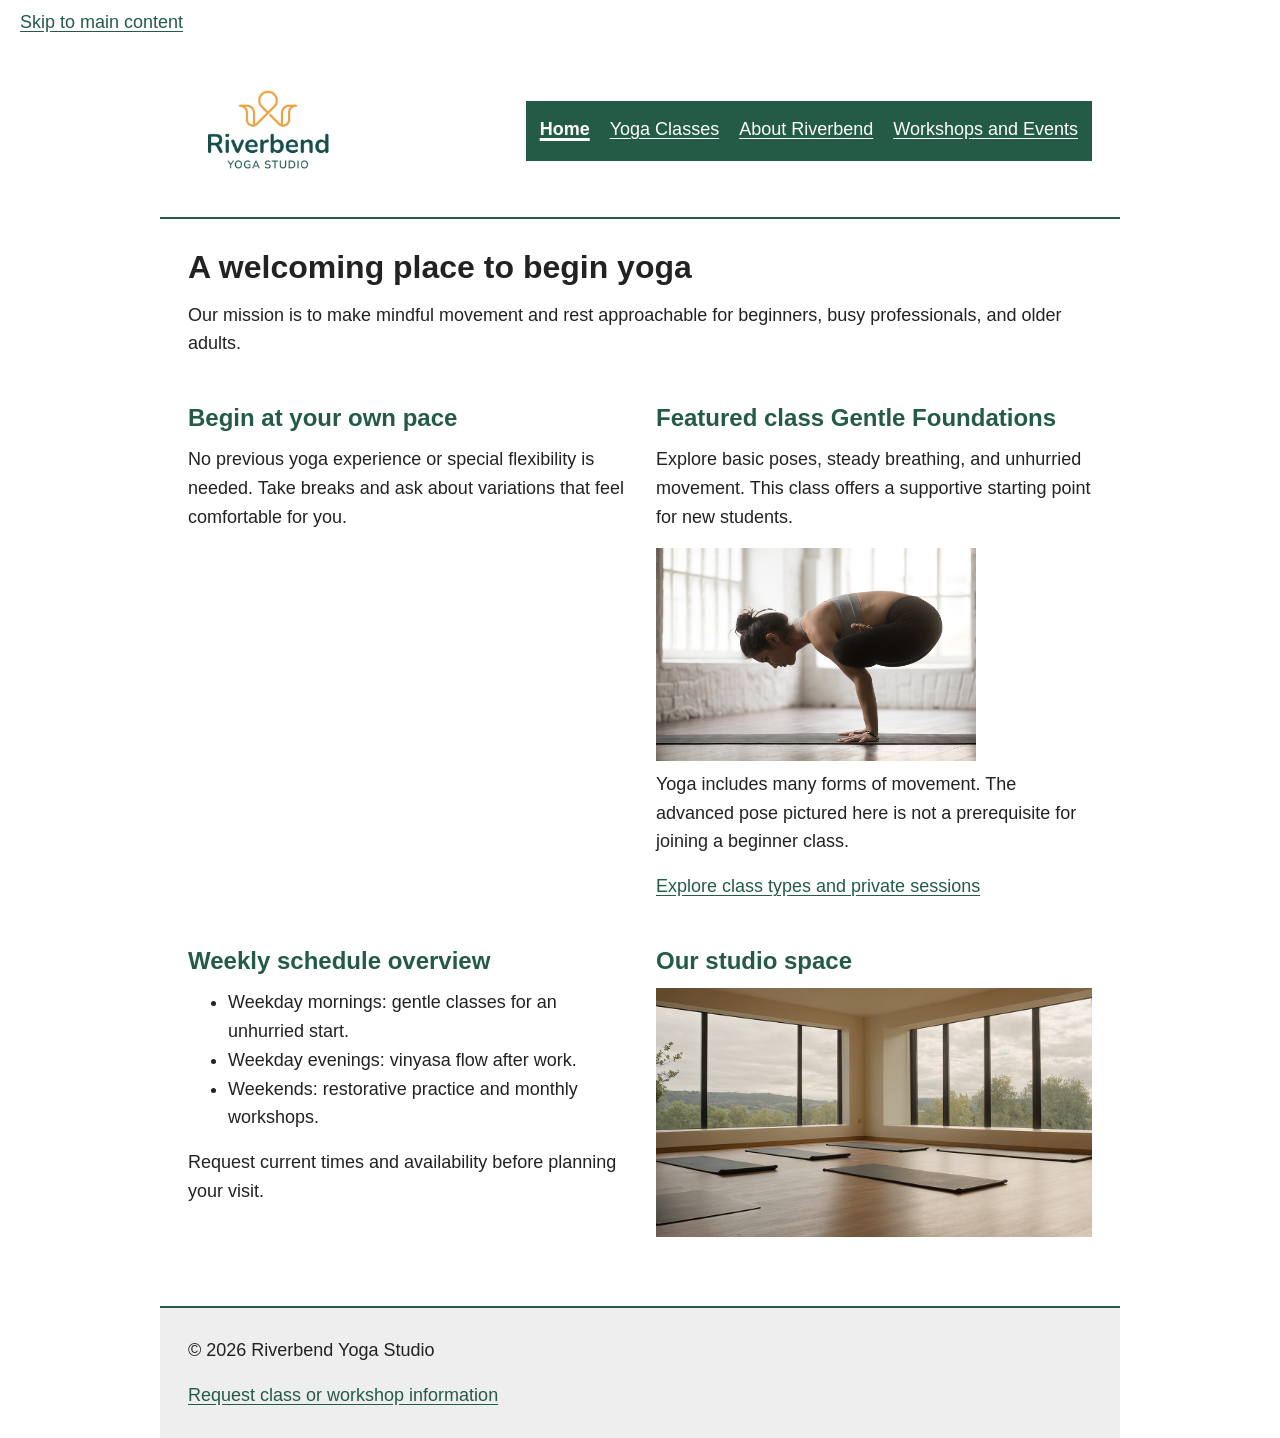
<file: index.html>
<!DOCTYPE html>
<html lang="en">
<head>
  <meta charset="UTF-8">
  <meta name="viewport" content="width=device-width, initial-scale=1.0">
  <title>Home | Riverbend Yoga Studio</title>
  <link rel="stylesheet" href="styles.css">
  <script src="script.js" defer></script>
</head>
<body>
  <a href="#main-content">Skip to main content</a>
  <header>
    <a href="index.html">
      <img src="Yoga_assets_extracted/Yoga_c/yoga-logo_c.png"
           alt="Riverbend Yoga Studio home" width="220">
    </a>
    <nav aria-label="Main navigation">
      <ul>
        <li><a href="index.html" aria-current="page">Home</a></li>
        <li><a href="services.html">Yoga Classes</a></li>
        <li><a href="about.html">About Riverbend</a></li>
        <li><a href="events.html">Workshops and Events</a></li>
      </ul>
    </nav>
  </header>
  <main id="main-content" class="home-layout">
    <h1>A welcoming place to begin yoga</h1>
    <p>Our mission is to make mindful movement and rest approachable for
      beginners, busy professionals, and older adults.</p>
    <section aria-labelledby="begin-heading">
      <h2 id="begin-heading">Begin at your own pace</h2>
      <p>No previous yoga experience or special flexibility is needed.
        Take breaks and ask about variations that feel comfortable for you.</p>
    </section>
    <section aria-labelledby="featured-heading">
      <h2 id="featured-heading">Featured class Gentle Foundations</h2>
      <p>Explore basic poses, steady breathing, and unhurried movement.
        This class offers a supportive starting point for new students.</p>
      <picture>
        <source media="(min-width: 800px)"
                srcset="Yoga_assets_extracted/Yoga_c/yoga-feature-large_c.png">
        <img src="Yoga_assets_extracted/Yoga_c/yoga-feature-small_c.png"
             alt="Practitioner demonstrating an advanced crow balance"
             width="320">
      </picture>
      <p>Yoga includes many forms of movement. The advanced pose pictured
        here is not a prerequisite for joining a beginner class.</p>
      <p><a href="services.html">Explore class types and private sessions</a></p>
    </section>
    <section aria-labelledby="schedule-heading">
      <h2 id="schedule-heading">Weekly schedule overview</h2>
      <ul>
        <li>Weekday mornings: gentle classes for an unhurried start.</li>
        <li>Weekday evenings: vinyasa flow after work.</li>
        <li>Weekends: restorative practice and monthly workshops.</li>
      </ul>
      <p>Request current times and availability before planning your visit.</p>
    </section>
    <section aria-labelledby="studio-heading">
      <h2 id="studio-heading">Our studio space</h2>
      <img src="Yoga_assets_extracted/Yoga_c/yoga-studio_c.png"
           alt="Yoga mats beside large windows overlooking trees" width="480">
    </section>
  </main>
  <footer>
    <p>&copy; 2026 Riverbend Yoga Studio</p>
    <a href="events.html#interest-form">Request class or workshop information</a>
  </footer>
</body>
</html>
</file>
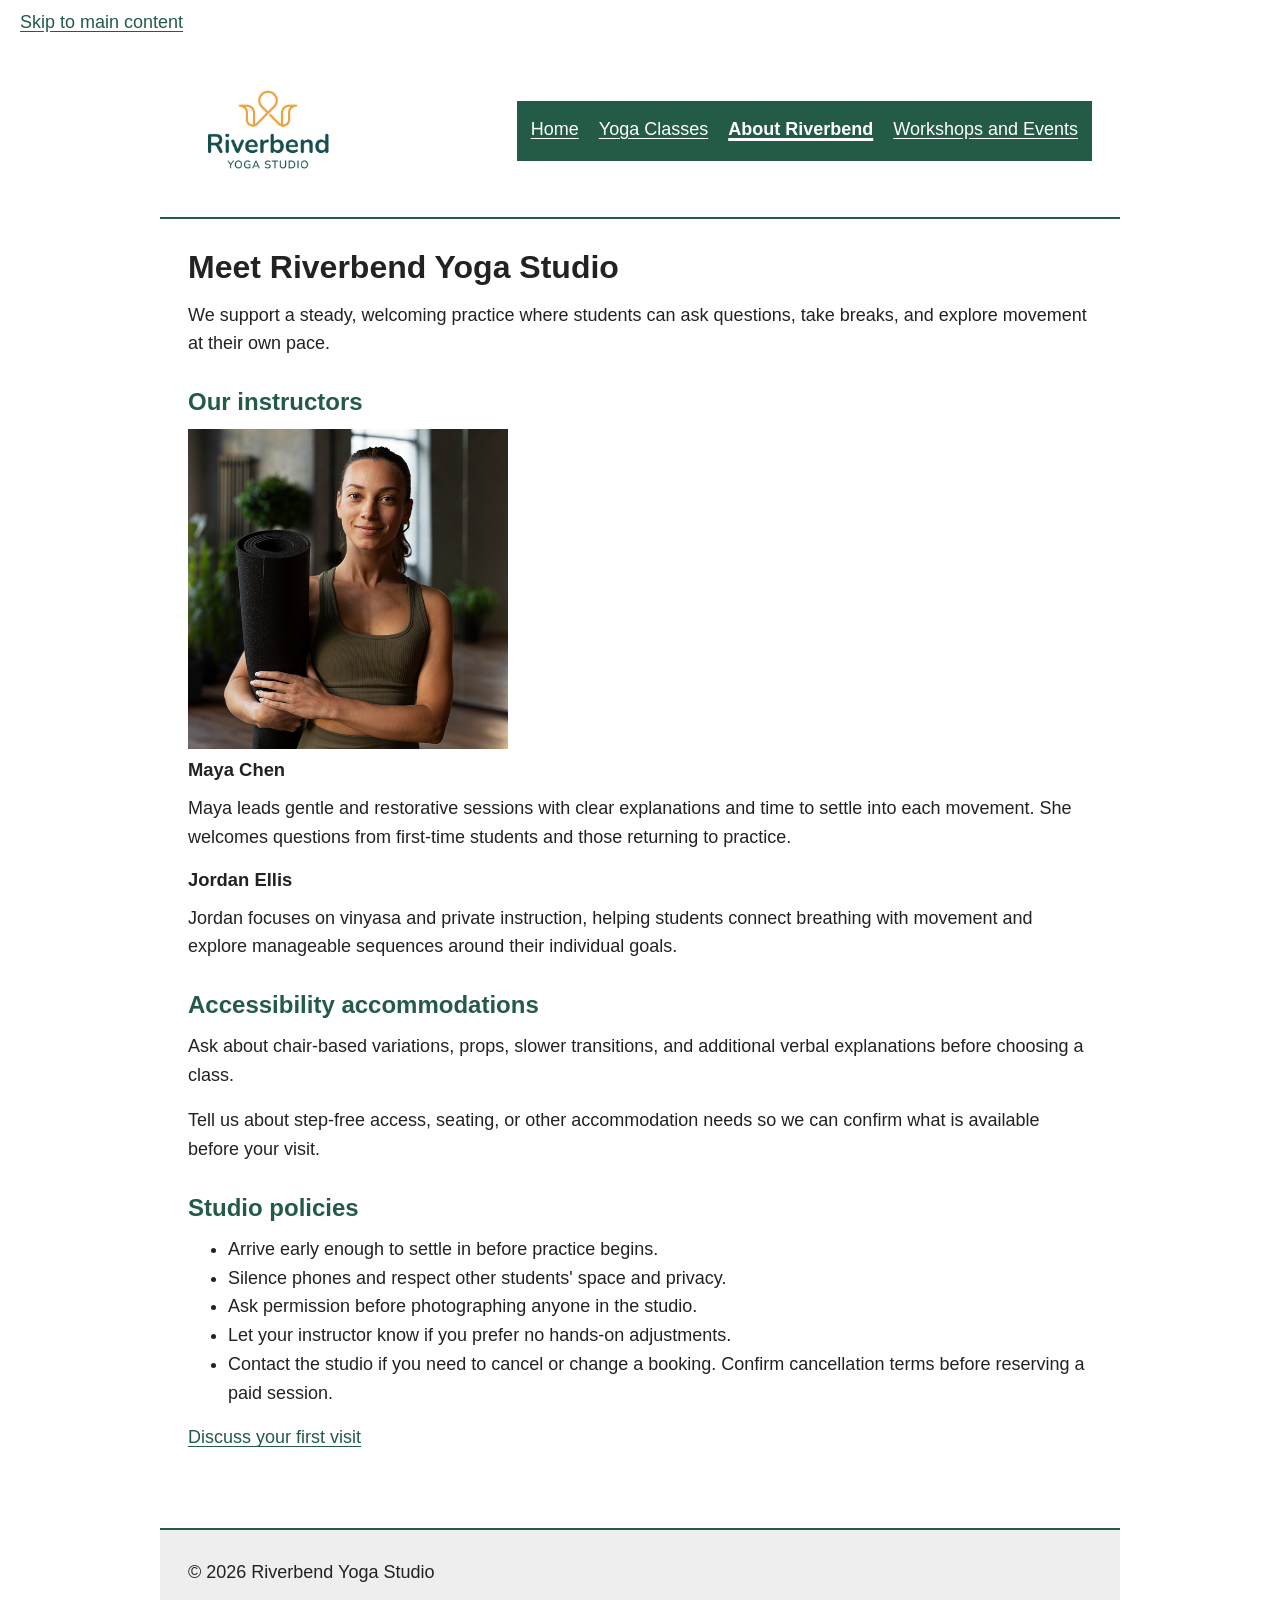
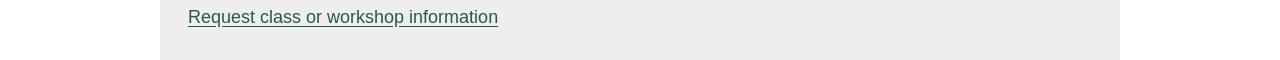
<file: about.html>
<!DOCTYPE html>
<html lang="en">
<head>
  <meta charset="UTF-8">
  <meta name="viewport" content="width=device-width, initial-scale=1.0">
  <title>About Riverbend | Riverbend Yoga Studio</title>
  <link rel="stylesheet" href="styles.css">
  <script src="script.js" defer></script>
</head>
<body>
  <a href="#main-content">Skip to main content</a>
  <header>
    <a href="index.html">
      <img src="Yoga_assets_extracted/Yoga_c/yoga-logo_c.png"
           alt="Riverbend Yoga Studio home" width="220">
    </a>
    <nav aria-label="Main navigation">
      <ul>
        <li><a href="index.html">Home</a></li>
        <li><a href="services.html">Yoga Classes</a></li>
        <li><a href="about.html" aria-current="page">About Riverbend</a></li>
        <li><a href="events.html">Workshops and Events</a></li>
      </ul>
    </nav>
  </header>
  <main id="main-content">
    <h1>Meet Riverbend Yoga Studio</h1>
    <p>We support a steady, welcoming practice where students can ask
      questions, take breaks, and explore movement at their own pace.</p>
    <section aria-labelledby="instructors-heading">
      <h2 id="instructors-heading">Our instructors</h2>
      <img src="Yoga_assets_extracted/Yoga_c/yoga-instructor_c.png"
           alt="Yoga instructor holding a rolled mat in the studio" width="320">
      <h3>Maya Chen</h3>
      <p>Maya leads gentle and restorative sessions with clear explanations
        and time to settle into each movement. She welcomes questions
        from first-time students and those returning to practice.</p>
      <h3>Jordan Ellis</h3>
      <p>Jordan focuses on vinyasa and private instruction, helping students
        connect breathing with movement and explore manageable sequences
        around their individual goals.</p>
    </section>
    <section aria-labelledby="access-heading">
      <h2 id="access-heading">Accessibility accommodations</h2>
      <p>Ask about chair-based variations, props, slower transitions,
        and additional verbal explanations before choosing a class.</p>
      <p>Tell us about step-free access, seating, or other accommodation
        needs so we can confirm what is available before your visit.</p>
    </section>
    <section aria-labelledby="policies-heading">
      <h2 id="policies-heading">Studio policies</h2>
      <ul>
        <li>Arrive early enough to settle in before practice begins.</li>
        <li>Silence phones and respect other students' space and privacy.</li>
        <li>Ask permission before photographing anyone in the studio.</li>
        <li>Let your instructor know if you prefer no hands-on adjustments.</li>
        <li>Contact the studio if you need to cancel or change a booking.
          Confirm cancellation terms before reserving a paid session.</li>
      </ul>
    </section>
    <p><a href="events.html#interest-form">Discuss your first visit</a></p>
  </main>
  <footer>
    <p>&copy; 2026 Riverbend Yoga Studio</p>
    <a href="events.html#interest-form">Request class or workshop information</a>
  </footer>
</body>
</html>
</file>
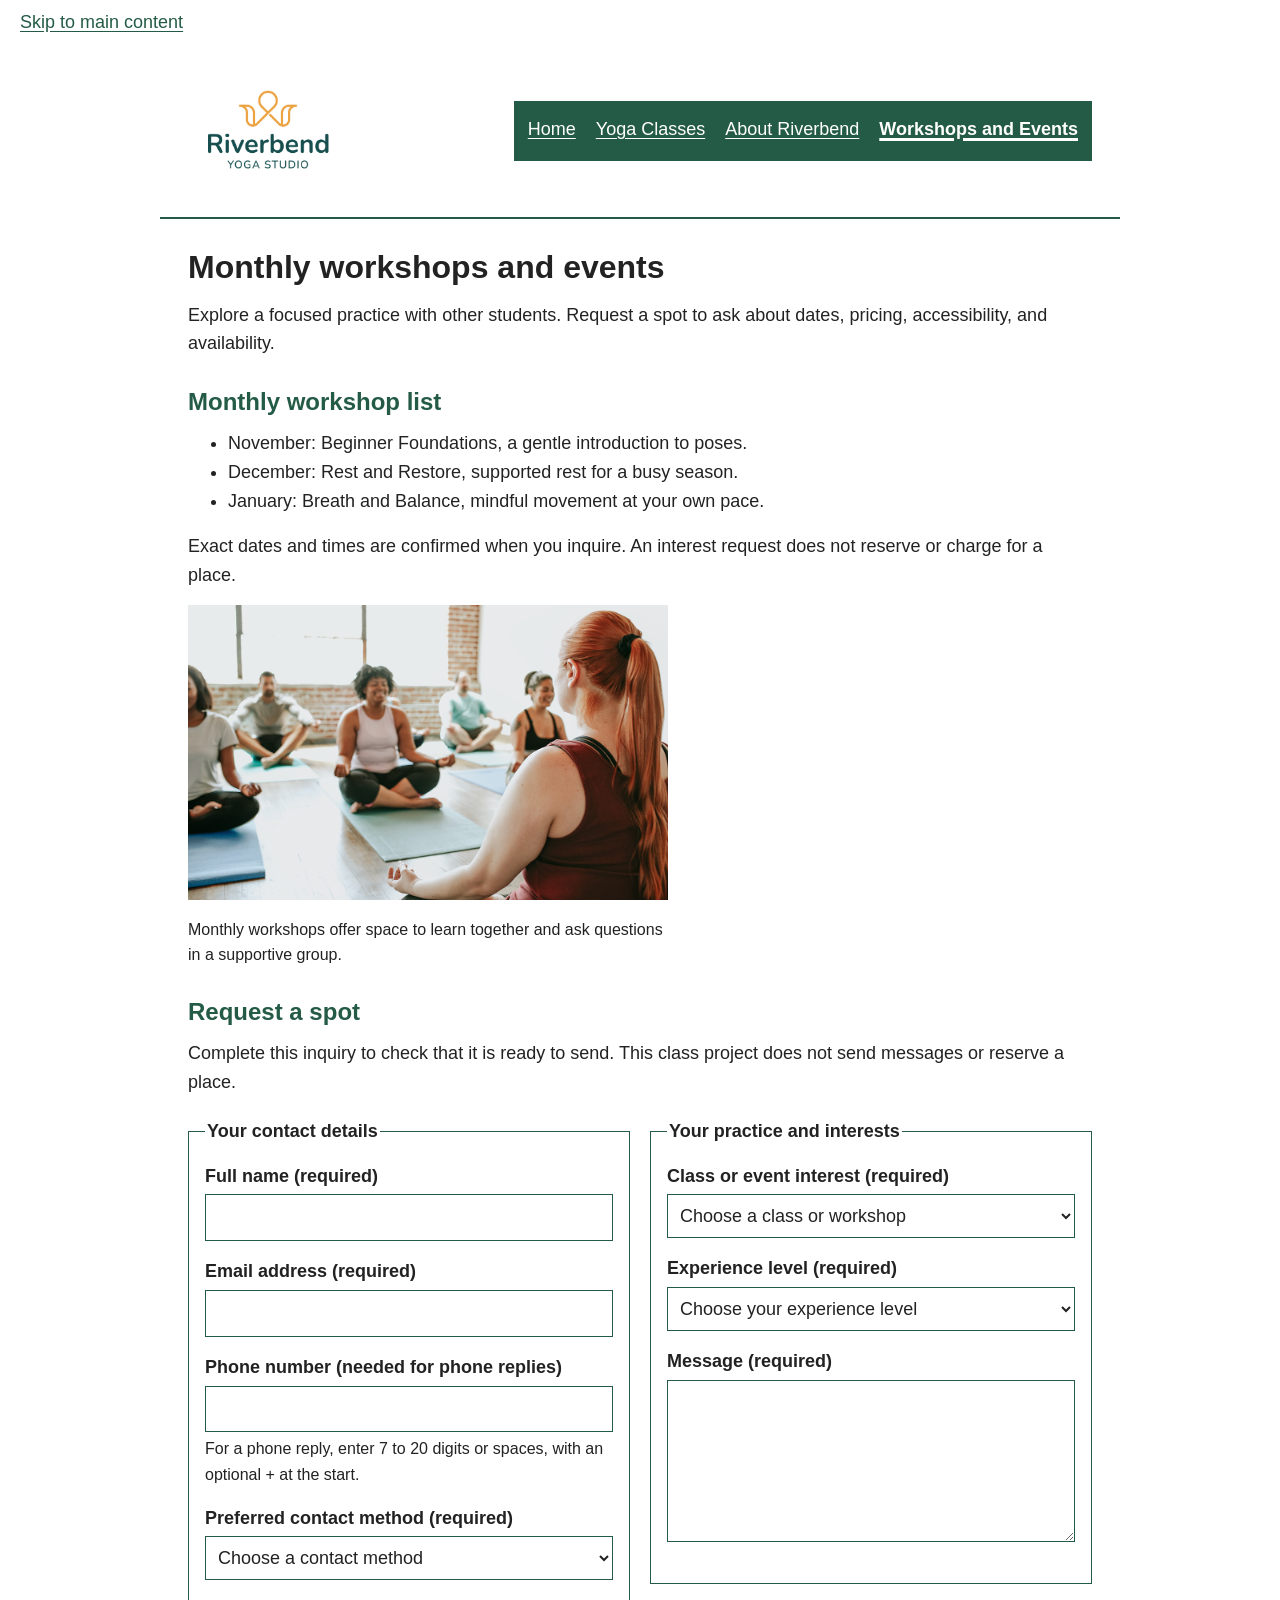
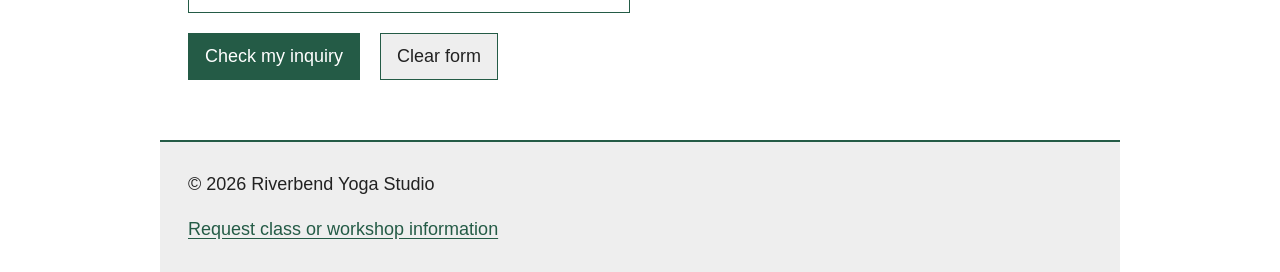
<file: events.html>
<!DOCTYPE html>
<html lang="en">
<head>
  <meta charset="UTF-8">
  <meta name="viewport" content="width=device-width, initial-scale=1.0">
  <title>Workshops and Events | Riverbend Yoga Studio</title>
  <link rel="stylesheet" href="styles.css">
  <script src="script.js" defer></script>
</head>
<body>
  <a href="#main-content">Skip to main content</a>
  <header>
    <a href="index.html">
      <img src="Yoga_assets_extracted/Yoga_c/yoga-logo_c.png"
           alt="Riverbend Yoga Studio home" width="220">
    </a>
    <nav aria-label="Main navigation">
      <ul>
        <li><a href="index.html">Home</a></li>
        <li><a href="services.html">Yoga Classes</a></li>
        <li><a href="about.html">About Riverbend</a></li>
        <li><a href="events.html" aria-current="page">Workshops and Events</a></li>
      </ul>
    </nav>
  </header>
  <main id="main-content">
    <h1>Monthly workshops and events</h1>
    <p>Explore a focused practice with other students. Request a spot
      to ask about dates, pricing, accessibility, and availability.</p>
    <section aria-labelledby="monthly-heading">
      <h2 id="monthly-heading">Monthly workshop list</h2>
      <ul>
        <li>November: Beginner Foundations, a gentle introduction to poses.</li>
        <li>December: Rest and Restore, supported rest for a busy season.</li>
        <li>January: Breath and Balance, mindful movement at your own pace.</li>
      </ul>
      <p>Exact dates and times are confirmed when you inquire.
        An interest request does not reserve or charge for a place.</p>
      <figure>
        <img src="Yoga_assets_extracted/Yoga_c/yoga-workshop_c.png"
             alt="Instructor guiding a group seated on yoga mats" width="480">
        <figcaption>Monthly workshops offer space to learn together
          and ask questions in a supportive group.</figcaption>
      </figure>
    </section>
    <section aria-labelledby="request-heading">
      <h2 id="request-heading">Request a spot</h2>
      <p id="form-note">Complete this inquiry to check that it is ready to send.
        This class project does not send messages or reserve a place.</p>
      <p id="inquiry-preferences" role="status"></p>
      <form id="interest-form" action="events.html#interest-form"
            method="get" aria-describedby="form-note">
        <p id="form-summary" class="form-message" role="alert" tabindex="-1" hidden></p>
        <fieldset>
          <legend>Your contact details</legend>
          <p>
            <label for="name">Full name (required)</label>
            <input id="name" aria-describedby="name-error" name="name" type="text" autocomplete="name"
                   required minlength="2" maxlength="80">
            <span id="name-error" class="field-error" hidden></span>
          </p>
          <p>
            <label for="email">Email address (required)</label>
            <input id="email" aria-describedby="email-error" name="email" type="email"
                   autocomplete="email" required maxlength="120">
            <span id="email-error" class="field-error" hidden></span>
          </p>
          <p>
            <label for="phone">Phone number (needed for phone replies)</label>
            <input id="phone" name="phone" type="tel" autocomplete="tel"
                   pattern="[+]?[0-9 ]{7,20}" aria-describedby="phone-help phone-error">
            <span id="phone-error" class="field-error" hidden></span>
            <span id="phone-help">For a phone reply, enter 7 to 20 digits
              or spaces, with an optional + at the start.</span>
          </p>
          <p>
            <label for="contact-method">Preferred contact method (required)</label>
            <select id="contact-method" aria-describedby="contact-method-error" name="contact_method" required>
              <option value="">Choose a contact method</option>
              <option value="email">Email</option>
              <option value="phone">Phone</option>
            </select>
            <span id="contact-method-error" class="field-error" hidden></span>
          </p>
        </fieldset>
        <fieldset>
          <legend>Your practice and interests</legend>
          <p>
            <label for="interest">Class or event interest (required)</label>
            <select id="interest" aria-describedby="interest-error" name="interest" required>
              <option value="">Choose a class or workshop</option>
              <option value="gentle">Gentle yoga</option>
              <option value="vinyasa">Vinyasa yoga</option>
              <option value="restorative">Restorative yoga</option>
              <option value="private">Private session</option>
              <option value="november">November Beginner Foundations</option>
              <option value="december">December Rest and Restore</option>
              <option value="january">January Breath and Balance</option>
            </select>
            <span id="interest-error" class="field-error" hidden></span>
          </p>
          <p>
            <label for="experience">Experience level (required)</label>
            <select id="experience" aria-describedby="experience-error" name="experience" required>
              <option value="">Choose your experience level</option>
              <option value="new">New to yoga</option>
              <option value="some">Some experience</option>
              <option value="regular">Regular practice</option>
              <option value="returning">Returning after a break</option>
            </select>
            <span id="experience-error" class="field-error" hidden></span>
          </p>
          <p>
            <label for="message">Message (required)</label>
            <textarea id="message" aria-describedby="message-error" name="message" rows="5" cols="30"
                      required minlength="10" maxlength="1000"></textarea>
            <span id="message-error" class="field-error" hidden></span>
          </p>
        </fieldset>
        <button type="submit">Check my inquiry</button>
        <button type="reset">Clear form</button>
      </form>
    </section>
  </main>
  <footer>
    <p>&copy; 2026 Riverbend Yoga Studio</p>
    <a href="events.html#interest-form">Request class or workshop information</a>
  </footer>
</body>
</html>
</file>
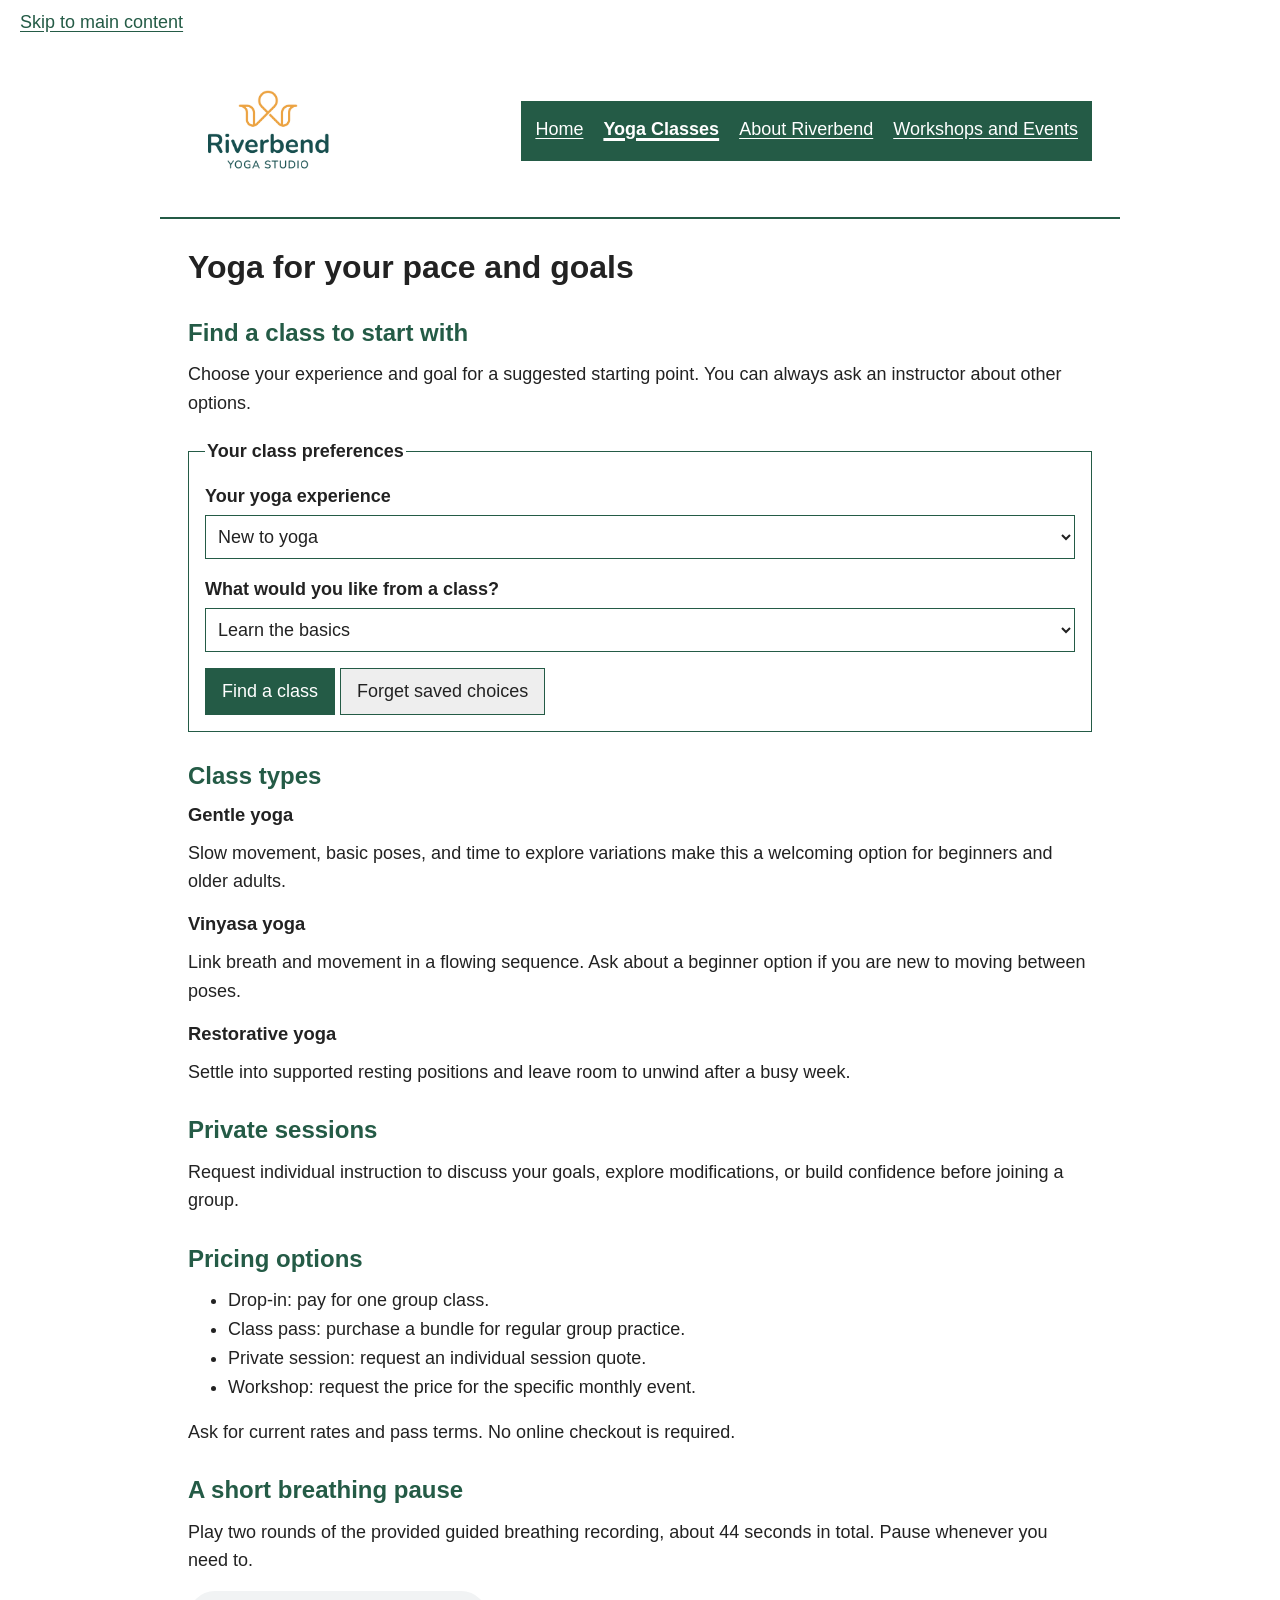
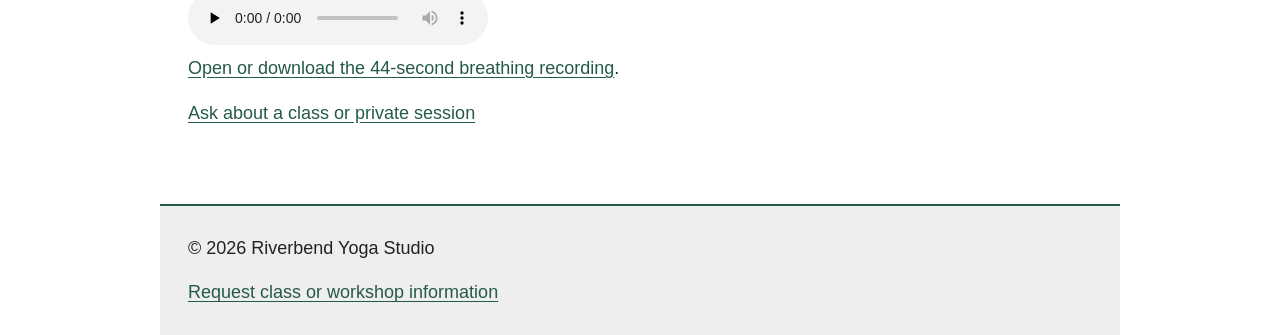
<file: services.html>
<!DOCTYPE html>
<html lang="en">
<head>
  <meta charset="UTF-8">
  <meta name="viewport" content="width=device-width, initial-scale=1.0">
  <title>Yoga Classes | Riverbend Yoga Studio</title>
  <link rel="stylesheet" href="styles.css">
  <script src="script.js" defer></script>
</head>
<body>
  <a href="#main-content">Skip to main content</a>
  <header>
    <a href="index.html">
      <img src="Yoga_assets_extracted/Yoga_c/yoga-logo_c.png"
           alt="Riverbend Yoga Studio home" width="220">
    </a>
    <nav aria-label="Main navigation">
      <ul>
        <li><a href="index.html">Home</a></li>
        <li><a href="services.html" aria-current="page">Yoga Classes</a></li>
        <li><a href="about.html">About Riverbend</a></li>
        <li><a href="events.html">Workshops and Events</a></li>
      </ul>
    </nav>
  </header>
  <main id="main-content">
    <h1>Yoga for your pace and goals</h1>
    <section aria-labelledby="finder-heading">
      <h2 id="finder-heading">Find a class to start with</h2>
      <p>Choose your experience and goal for a suggested starting point.
        You can always ask an instructor about other options.</p>
      <form id="class-finder">
        <fieldset>
          <legend>Your class preferences</legend>
          <p>
            <label for="finder-experience">Your yoga experience</label>
            <select id="finder-experience" name="finder_experience">
              <option value="new">New to yoga</option>
              <option value="some">Some experience</option>
              <option value="regular">Regular practice</option>
              <option value="returning">Returning after a break</option>
            </select>
          </p>
          <p>
            <label for="finder-goal">What would you like from a class?</label>
            <select id="finder-goal" name="finder_goal">
              <option value="start">Learn the basics</option>
              <option value="relax">Slow down and rest</option>
              <option value="move">Build a flowing practice</option>
              <option value="individual">Get individual guidance</option>
            </select>
          </p>
          <button type="submit">Find a class</button>
          <button type="button" id="forget-preferences">Forget saved choices</button>
        </fieldset>
      </form>
      <div id="class-result" aria-live="polite" aria-atomic="true"></div>
      <p id="preference-status" role="status"></p>
      <noscript>Enable JavaScript to use the class finder. You can still
        read all class descriptions below.</noscript>
    </section>
    <section aria-labelledby="classes-heading">
      <h2 id="classes-heading">Class types</h2>
      <h3>Gentle yoga</h3>
      <p>Slow movement, basic poses, and time to explore variations make
        this a welcoming option for beginners and older adults.</p>
      <h3>Vinyasa yoga</h3>
      <p>Link breath and movement in a flowing sequence. Ask about a
        beginner option if you are new to moving between poses.</p>
      <h3>Restorative yoga</h3>
      <p>Settle into supported resting positions and leave room to unwind
        after a busy week.</p>
    </section>
    <section aria-labelledby="private-heading">
      <h2 id="private-heading">Private sessions</h2>
      <p>Request individual instruction to discuss your goals, explore
        modifications, or build confidence before joining a group.</p>
    </section>
    <section aria-labelledby="pricing-heading">
      <h2 id="pricing-heading">Pricing options</h2>
      <ul>
        <li>Drop-in: pay for one group class.</li>
        <li>Class pass: purchase a bundle for regular group practice.</li>
        <li>Private session: request an individual session quote.</li>
        <li>Workshop: request the price for the specific monthly event.</li>
      </ul>
      <p>Ask for current rates and pass terms. No online checkout is required.</p>
    </section>
    <section aria-labelledby="breathing-heading">
      <h2 id="breathing-heading">A short breathing pause</h2>
      <p>Play two rounds of the provided guided breathing recording,
        about 44 seconds in total. Pause whenever you need to.</p>
      <audio controls preload="none" aria-label="Two rounds of guided breathing">
        <source src="Yoga_assets_extracted/Yoga_c/yoga-breathing-two-rounds.mp3"
                type="audio/mpeg">
        Your browser does not support embedded audio.
        <a href="Yoga_assets_extracted/Yoga_c/yoga-breathing-two-rounds.mp3">
          Open the guided breathing recording</a>.
      </audio>
      <p><a href="Yoga_assets_extracted/Yoga_c/yoga-breathing-two-rounds.mp3">
        Open or download the 44-second breathing recording</a>.</p>
    </section>
    <p><a href="events.html#interest-form">Ask about a class or private session</a></p>
  </main>
  <footer>
    <p>&copy; 2026 Riverbend Yoga Studio</p>
    <a href="events.html#interest-form">Request class or workshop information</a>
  </footer>
</body>
</html>
</file>
<file: styles.css>
/* Simple mobile-first styles shared by all four pages. */
* {
  box-sizing: border-box;
}

body {
  margin: 0;
  background: #ffffff;
  color: #222222;
  font-family: Arial, sans-serif;
  font-size: 18px;
  line-height: 1.6;
}

header, main, footer {
  max-width: 960px;
  margin: 0 auto;
  padding: 20px;
}

header {
  display: flex;
  flex-direction: column;
  gap: 16px;
  border-bottom: 2px solid #245b46;
}

header img {
  display: block;
  width: 160px;
}

nav {
  background: #245b46;
  padding: 8px 12px;
}

nav ul {
  display: flex;
  flex-direction: column;
  gap: 8px;
  list-style: none;
  margin: 0;
  padding: 0;
}

nav a {
  display: inline-block;
  min-height: 44px;
  padding: 6px 2px;
  color: #ffffff;
}

nav a[aria-current="page"] {
  font-weight: bold;
  text-decoration-thickness: 3px;
}

h1, h2, h3 {
  line-height: 1.3;
  margin: 0 0 12px;
}

h1 {
  font-size: 2rem;
}

h2 {
  font-size: 1.5rem;
  color: #245b46;
}

h3 {
  font-size: 1.15rem;
}

p, ul {
  margin-top: 0;
  margin-bottom: 16px;
}

section {
  margin-top: 28px;
}

a {
  color: #245b46;
  text-underline-offset: 3px;
  overflow-wrap: anywhere;
}

a:hover {
  text-decoration-thickness: 3px;
}

a:focus-visible, input:focus-visible, select:focus-visible,
textarea:focus-visible, button:focus-visible, audio:focus-visible {
  outline: 3px solid #222222;
  outline-offset: 3px;
}

nav a:focus-visible {
  outline-color: #ffffff;
}

body > a {
  display: inline-block;
  margin: 8px 20px;
}

img, audio {
  max-width: 100%;
}

img {
  height: auto;
}

figure {
  margin: 16px 0;
}

figcaption {
  max-width: 480px;
  margin-top: 8px;
  font-size: 1rem;
}

form {
  display: flex;
  flex-direction: column;
  gap: 20px;
  margin-top: 20px;
}

fieldset {
  min-width: 0;
  margin: 0;
  padding: 16px;
  border: 1px solid #245b46;
}

legend, label {
  font-weight: bold;
}

label {
  display: block;
  margin-bottom: 4px;
}

input, select, textarea, button {
  font: inherit;
}

input, select, textarea {
  width: 100%;
  min-height: 44px;
  padding: 8px;
  color: #222222;
  background: #ffffff;
  border: 1px solid #245b46;
}

textarea {
  resize: vertical;
}

#phone-help {
  display: block;
  margin-top: 4px;
  font-size: 1rem;
}

button {
  min-height: 44px;
  padding: 8px 16px;
  border: 1px solid #245b46;
  background: #245b46;
  color: #ffffff;
  cursor: pointer;
}

button[type="reset"] {
  background: #eeeeee;
  color: #222222;
}

footer {
  margin-top: 32px;
  border-top: 2px solid #245b46;
  background: #eeeeee;
}

.home-layout {
  display: flex;
  flex-direction: column;
}

/* Larger screens get horizontal navigation and two-column content. */
@media (min-width: 48rem) {
  header {
    flex-direction: row;
    align-items: center;
    justify-content: space-between;
  }

  nav ul {
    flex-direction: row;
    flex-wrap: wrap;
    gap: 16px;
  }

  header, main, footer {
    padding: 28px;
  }

  .home-layout {
    flex-direction: row;
    flex-wrap: wrap;
    column-gap: 32px;
  }

  .home-layout > h1, .home-layout > p {
    flex-basis: 100%;
  }

  .home-layout > section {
    flex: 0 0 calc(50% - 16px);
  }

  form {
    flex-direction: row;
    flex-wrap: wrap;
    align-items: flex-start;
  }

  fieldset {
    flex: 1 1 calc(50% - 10px);
  }
}

/* Plain feedback for the Touchstone 4 interactive features. */
[hidden] { display: none !important; }
.field-error { display: block; margin-top: 4px; font-weight: bold; }
[aria-invalid="true"] { border: 2px solid #222222; }
.form-message { flex-basis: 100%; margin: 0; font-weight: bold; }
#class-result { margin-top: 20px; }
#class-result h3 { margin-top: 0; }
#forget-preferences { background: #eeeeee; color: #222222; }
#preference-status, #inquiry-preferences { font-size: 1rem; }
</file>
